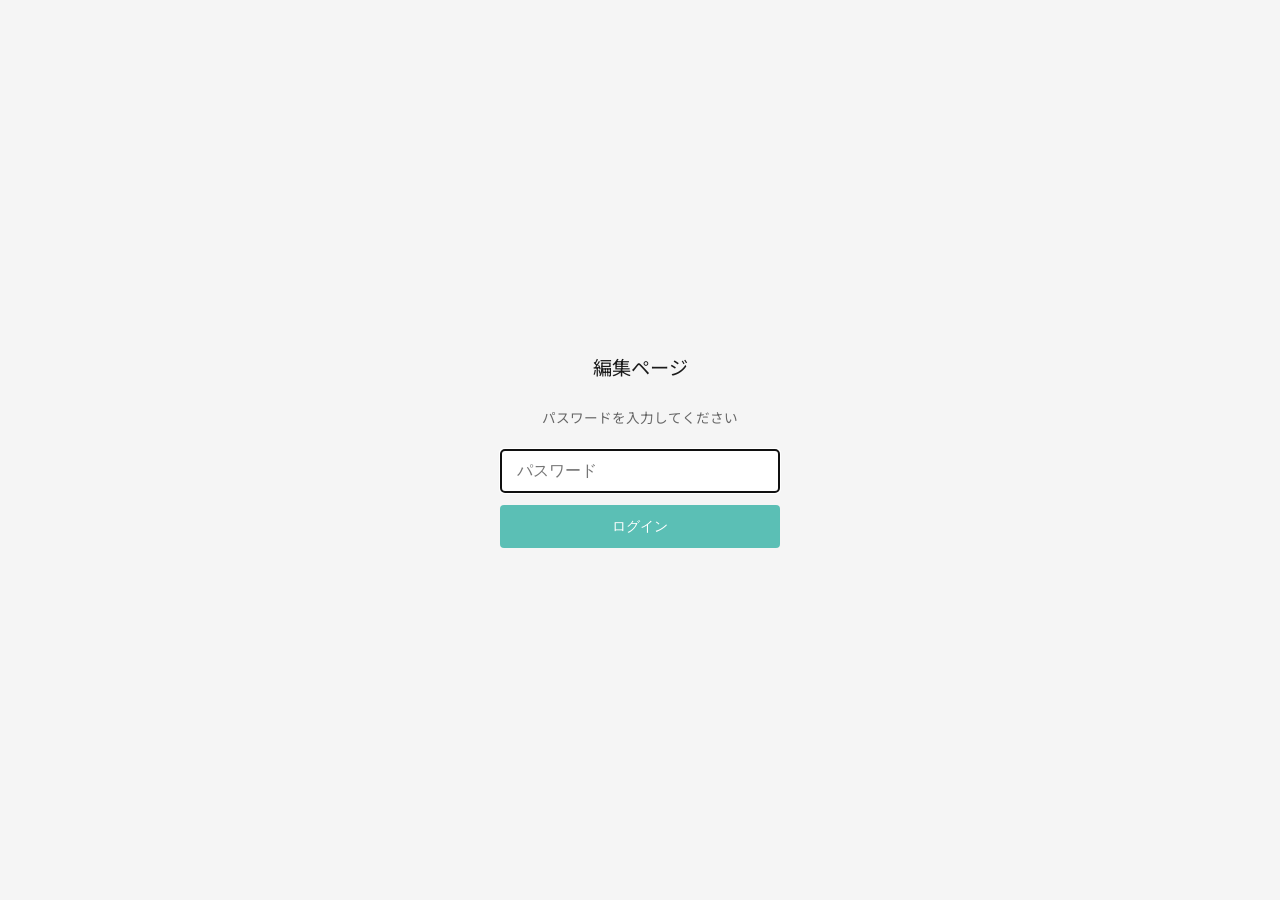
<file: edit.html>
<!DOCTYPE html>
<html lang="ja">
<head>
  <meta charset="UTF-8" />
  <meta name="viewport" content="width=device-width, initial-scale=1.0" />
  <title>編集ページ | 南星 聖来</title>
  <link href="https://fonts.googleapis.com/css2?family=Noto+Sans+JP:wght@300;400;500&display=swap" rel="stylesheet" />
  <style>
    :root {
      --tiffany: #81D8D0;
      --tiffany-dark: #5bbfb5;
      --tiffany-pale: #e8f8f7;
      --dark: #1a1a1a;
      --mid: #444;
      --light: #f9fefe;
    }

    *, *::before, *::after { box-sizing: border-box; margin: 0; padding: 0; }
    body {
      font-family: 'Noto Sans JP', sans-serif;
      background: #f5f5f5;
      color: var(--dark);
      line-height: 1.6;
    }

    .header {
      background: var(--dark);
      color: #fff;
      padding: 20px 32px;
      display: flex;
      align-items: center;
      justify-content: space-between;
      position: sticky;
      top: 0;
      z-index: 100;
    }
    .header h1 {
      font-size: 1.1rem;
      font-weight: 400;
      letter-spacing: 0.1em;
    }
    .header-actions {
      display: flex;
      gap: 12px;
    }

    .btn {
      display: inline-block;
      padding: 10px 28px;
      border: none;
      border-radius: 4px;
      font-family: 'Noto Sans JP', sans-serif;
      font-size: 0.9rem;
      cursor: pointer;
      transition: all 0.2s;
    }
    .btn-primary {
      background: var(--tiffany-dark);
      color: #fff;
    }
    .btn-primary:hover { background: #4aada3; }
    .btn-secondary {
      background: transparent;
      color: var(--tiffany);
      border: 1px solid var(--tiffany);
    }
    .btn-secondary:hover { background: rgba(129,216,208,0.1); }

    .main {
      max-width: 800px;
      margin: 32px auto;
      padding: 0 20px;
    }

    .card {
      background: #fff;
      border-radius: 8px;
      padding: 32px;
      margin-bottom: 24px;
      box-shadow: 0 1px 3px rgba(0,0,0,0.08);
    }
    .card h2 {
      font-size: 1rem;
      font-weight: 500;
      color: var(--tiffany-dark);
      letter-spacing: 0.1em;
      margin-bottom: 24px;
      padding-bottom: 12px;
      border-bottom: 1px solid #eee;
    }

    .field {
      margin-bottom: 20px;
    }
    .field label {
      display: block;
      font-size: 0.8rem;
      font-weight: 400;
      color: var(--mid);
      margin-bottom: 6px;
      letter-spacing: 0.05em;
    }
    .field input,
    .field textarea {
      width: 100%;
      padding: 10px 14px;
      border: 1px solid #ddd;
      border-radius: 4px;
      font-family: 'Noto Sans JP', sans-serif;
      font-size: 0.9rem;
      transition: border-color 0.2s;
    }
    .field input:focus,
    .field textarea:focus {
      outline: none;
      border-color: var(--tiffany);
    }
    .field textarea {
      min-height: 100px;
      resize: vertical;
    }

    .sns-item {
      background: var(--tiffany-pale);
      border-radius: 6px;
      padding: 20px;
      margin-bottom: 16px;
      position: relative;
    }
    .sns-item h3 {
      font-size: 0.85rem;
      font-weight: 400;
      color: var(--tiffany-dark);
      margin-bottom: 16px;
    }
    .sns-fields {
      display: grid;
      grid-template-columns: 1fr 1fr;
      gap: 12px;
    }
    .sns-fields .field { margin-bottom: 0; }
    .sns-fields .field.full { grid-column: 1 / -1; }

    .sns-remove {
      position: absolute;
      top: 12px;
      right: 12px;
      background: none;
      border: none;
      color: #ccc;
      font-size: 1.2rem;
      cursor: pointer;
      transition: color 0.2s;
    }
    .sns-remove:hover { color: #e74c3c; }

    .add-btn {
      width: 100%;
      padding: 14px;
      border: 2px dashed #ddd;
      border-radius: 6px;
      background: none;
      font-family: 'Noto Sans JP', sans-serif;
      font-size: 0.9rem;
      color: var(--mid);
      cursor: pointer;
      transition: all 0.2s;
    }
    .add-btn:hover {
      border-color: var(--tiffany);
      color: var(--tiffany-dark);
    }

    .toast {
      position: fixed;
      bottom: 32px;
      left: 50%;
      transform: translateX(-50%) translateY(100px);
      background: var(--dark);
      color: #fff;
      padding: 14px 32px;
      border-radius: 8px;
      font-size: 0.9rem;
      transition: transform 0.3s ease;
      z-index: 200;
    }
    .toast.show {
      transform: translateX(-50%) translateY(0);
    }

    @media (max-width: 640px) {
      .sns-fields { grid-template-columns: 1fr; }
      .header { padding: 16px 20px; flex-wrap: wrap; gap: 12px; }
      .card { padding: 24px 20px; }
    }
  </style>
</head>
<body>

  <!-- パスワード認証 -->
  <div id="auth-screen" style="display:none; position:fixed; inset:0; background:#f5f5f5; z-index:9999; display:flex; align-items:center; justify-content:center;">
    <div style="text-align:center; max-width:360px; padding:40px;">
      <h2 style="font-size:1.2rem; font-weight:400; margin-bottom:24px; color:#1a1a1a;">編集ページ</h2>
      <p style="font-size:0.85rem; color:#666; margin-bottom:20px;">パスワードを入力してください</p>
      <input type="password" id="auth-input" placeholder="パスワード" style="width:100%; padding:12px 16px; border:1px solid #ddd; border-radius:4px; font-size:1rem; margin-bottom:12px;" />
      <button onclick="checkAuth()" style="width:100%; padding:12px; background:#5bbfb5; color:#fff; border:none; border-radius:4px; font-size:0.9rem; cursor:pointer;">ログイン</button>
      <p id="auth-error" style="color:#e74c3c; font-size:0.8rem; margin-top:12px; display:none;">パスワードが違います</p>
    </div>
  </div>

  <div id="edit-content" style="display:none;">
  <div class="header">
    <h1>編集ページ</h1>
    <div class="header-actions">
      <a href="index.html" class="btn btn-secondary">サイトを見る</a>
      <button class="btn btn-primary" onclick="applyChanges()">反映する</button>
      <button class="btn btn-secondary" onclick="downloadDataJS()">data.js をダウンロード</button>
    </div>
  </div>

  <div class="main">

    <!-- Hero Section -->
    <div class="card">
      <h2>Hero セクション</h2>
      <div class="field">
        <label>サブタイトル</label>
        <input type="text" id="heroSub" />
      </div>
      <div class="field">
        <label>名前（日本語）</label>
        <input type="text" id="heroName" />
      </div>
      <div class="field">
        <label>名前（英語）</label>
        <input type="text" id="heroNameEn" />
      </div>
      <div class="field">
        <label>キャッチコピー</label>
        <input type="text" id="heroCatch" />
      </div>
    </div>

    <!-- Profile Section -->
    <div class="card">
      <h2>Profile</h2>
      <div class="field">
        <label>Name</label>
        <input type="text" id="profileName" />
      </div>
      <div class="field">
        <label>Age</label>
        <input type="text" id="profileAge" />
      </div>
      <div class="field">
        <label>Height</label>
        <input type="text" id="profileHeight" />
      </div>
      <div class="field">
        <label>Blood Type</label>
        <input type="text" id="profileBlood" />
      </div>
      <div class="field">
        <label>Shop</label>
        <input type="text" id="profileShop" />
      </div>
      <div class="field">
        <label>Area</label>
        <input type="text" id="profileArea" />
      </div>
      <div class="field">
        <label>自己紹介文</label>
        <textarea id="profileBio"></textarea>
      </div>
    </div>

    <!-- SNS Section -->
    <div class="card">
      <h2>SNS & Links</h2>
      <div id="sns-list"></div>
      <button class="add-btn" onclick="addSnsItem()">+ SNSリンクを追加</button>
    </div>

  </div>

  </div><!-- /edit-content -->

  <div class="toast" id="toast"></div>

  <script>
    // --- Authentication ---
    const EDIT_PASS = 'seira2026';

    function checkAuth() {
      const input = document.getElementById('auth-input');
      if (input.value === EDIT_PASS) {
        unlockEditor();
        sessionStorage.setItem('SEIRA_AUTH', '1');
      } else {
        document.getElementById('auth-error').style.display = 'block';
        input.value = '';
        input.focus();
      }
    }

    // Enterキーでもログインできるように
    document.getElementById('auth-input').addEventListener('keydown', function(e) {
      if (e.key === 'Enter') checkAuth();
    });

    function unlockEditor() {
      document.getElementById('auth-screen').style.display = 'none';
      document.getElementById('edit-content').style.display = 'block';
    }

    // Check if already authenticated in this session
    if (sessionStorage.getItem('SEIRA_AUTH') === '1') {
      unlockEditor();
    } else {
      document.getElementById('auth-screen').style.display = 'flex';
      document.getElementById('auth-input').focus();
    }
  </script>

  <script src="data.js"></script>
  <script>
    // --- Load current data into form ---
    document.getElementById('heroSub').value = DATA.heroSub || '';
    document.getElementById('heroName').value = DATA.heroName || '';
    document.getElementById('heroNameEn').value = DATA.heroNameEn || '';
    document.getElementById('heroCatch').value = DATA.heroCatch || '';

    document.getElementById('profileName').value = DATA.profile.name || '';
    document.getElementById('profileAge').value = DATA.profile.age || '';
    document.getElementById('profileHeight').value = DATA.profile.height || '';
    document.getElementById('profileBlood').value = DATA.profile.blood || '';
    document.getElementById('profileShop').value = DATA.profile.shop || '';
    document.getElementById('profileArea').value = DATA.profile.area || '';
    document.getElementById('profileBio').value = (DATA.profile.bio || '').replace(/\\n/g, '\n');

    // --- SNS items ---
    const snsList = document.getElementById('sns-list');

    function renderSnsItems() {
      snsList.innerHTML = '';
      DATA.sns.forEach((item, i) => {
        const div = document.createElement('div');
        div.className = 'sns-item';
        div.innerHTML = `
          <button class="sns-remove" onclick="removeSns(${i})" title="削除">&times;</button>
          <h3>${item.label || 'SNS ' + (i + 1)}</h3>
          <div class="sns-fields">
            <div class="field">
              <label>アイコン（絵文字）</label>
              <input type="text" value="${escapeAttr(item.icon)}" oninput="DATA.sns[${i}].icon=this.value" />
            </div>
            <div class="field">
              <label>ラベル</label>
              <input type="text" value="${escapeAttr(item.label)}" oninput="DATA.sns[${i}].label=this.value; this.closest('.sns-item').querySelector('h3').textContent=this.value" />
            </div>
            <div class="field">
              <label>説明</label>
              <input type="text" value="${escapeAttr(item.desc)}" oninput="DATA.sns[${i}].desc=this.value" />
            </div>
            <div class="field">
              <label>URL</label>
              <input type="url" value="${escapeAttr(item.url)}" oninput="DATA.sns[${i}].url=this.value" />
            </div>
          </div>
        `;
        snsList.appendChild(div);
      });
    }

    function escapeAttr(s) {
      return (s || '').replace(/&/g, '&amp;').replace(/"/g, '&quot;').replace(/'/g, '&#39;');
    }

    function removeSns(index) {
      DATA.sns.splice(index, 1);
      renderSnsItems();
    }

    function addSnsItem() {
      DATA.sns.push({ icon: '', label: '', desc: '', url: '' });
      renderSnsItems();
      snsList.lastElementChild.querySelector('input').focus();
    }

    renderSnsItems();

    // --- Generate & download data.js ---
    function gatherData() {
      return {
        heroSub: document.getElementById('heroSub').value,
        heroName: document.getElementById('heroName').value,
        heroNameEn: document.getElementById('heroNameEn').value,
        heroCatch: document.getElementById('heroCatch').value,
        profile: {
          name: document.getElementById('profileName').value,
          age: document.getElementById('profileAge').value,
          height: document.getElementById('profileHeight').value,
          blood: document.getElementById('profileBlood').value,
          shop: document.getElementById('profileShop').value,
          area: document.getElementById('profileArea').value,
          bio: document.getElementById('profileBio').value,
        },
        sns: DATA.sns,
      };
    }

    function escapeJS(s) {
      return s.replace(/\\/g, '\\\\').replace(/'/g, "\\'").replace(/\n/g, '\\n');
    }

    function generateDataJS(data) {
      let lines = [];
      lines.push('const DATA = {');
      lines.push(`  heroSub:    '${escapeJS(data.heroSub)}',`);
      lines.push(`  heroName:   '${escapeJS(data.heroName)}',`);
      lines.push(`  heroNameEn: '${escapeJS(data.heroNameEn)}',`);
      lines.push(`  heroCatch:  '${escapeJS(data.heroCatch)}',`);
      lines.push('  profile: {');
      lines.push(`    name:   '${escapeJS(data.profile.name)}',`);
      lines.push(`    age:    '${escapeJS(data.profile.age)}',`);
      lines.push(`    height: '${escapeJS(data.profile.height)}',`);
      lines.push(`    blood:  '${escapeJS(data.profile.blood)}',`);
      lines.push(`    shop:   '${escapeJS(data.profile.shop)}',`);
      lines.push(`    area:   '${escapeJS(data.profile.area)}',`);
      lines.push(`    bio:    '${escapeJS(data.profile.bio)}',`);
      lines.push('  },');
      lines.push('  sns: [');
      data.sns.forEach(item => {
        lines.push(`    { icon: '${escapeJS(item.icon)}', label: '${escapeJS(item.label)}', desc: '${escapeJS(item.desc)}', url: '${escapeJS(item.url)}' },`);
      });
      lines.push('  ],');
      lines.push('};');
      return lines.join('\n') + '\n';
    }

    function applyChanges() {
      const data = gatherData();
      localStorage.setItem('SEIRA_DATA', JSON.stringify(data));
      showToast('反映しました！サイトを見るボタンで確認できます');
    }

    function downloadDataJS() {
      const data = gatherData();
      const content = generateDataJS(data);
      const blob = new Blob([content], { type: 'application/javascript' });
      const url = URL.createObjectURL(blob);
      const a = document.createElement('a');
      a.href = url;
      a.download = 'data.js';
      a.click();
      URL.revokeObjectURL(url);
      showToast('data.js をダウンロードしました');
    }

    function showToast(msg) {
      const toast = document.getElementById('toast');
      toast.textContent = msg;
      toast.classList.add('show');
      setTimeout(() => toast.classList.remove('show'), 2500);
    }
  </script>
</body>
</html>
</file>
